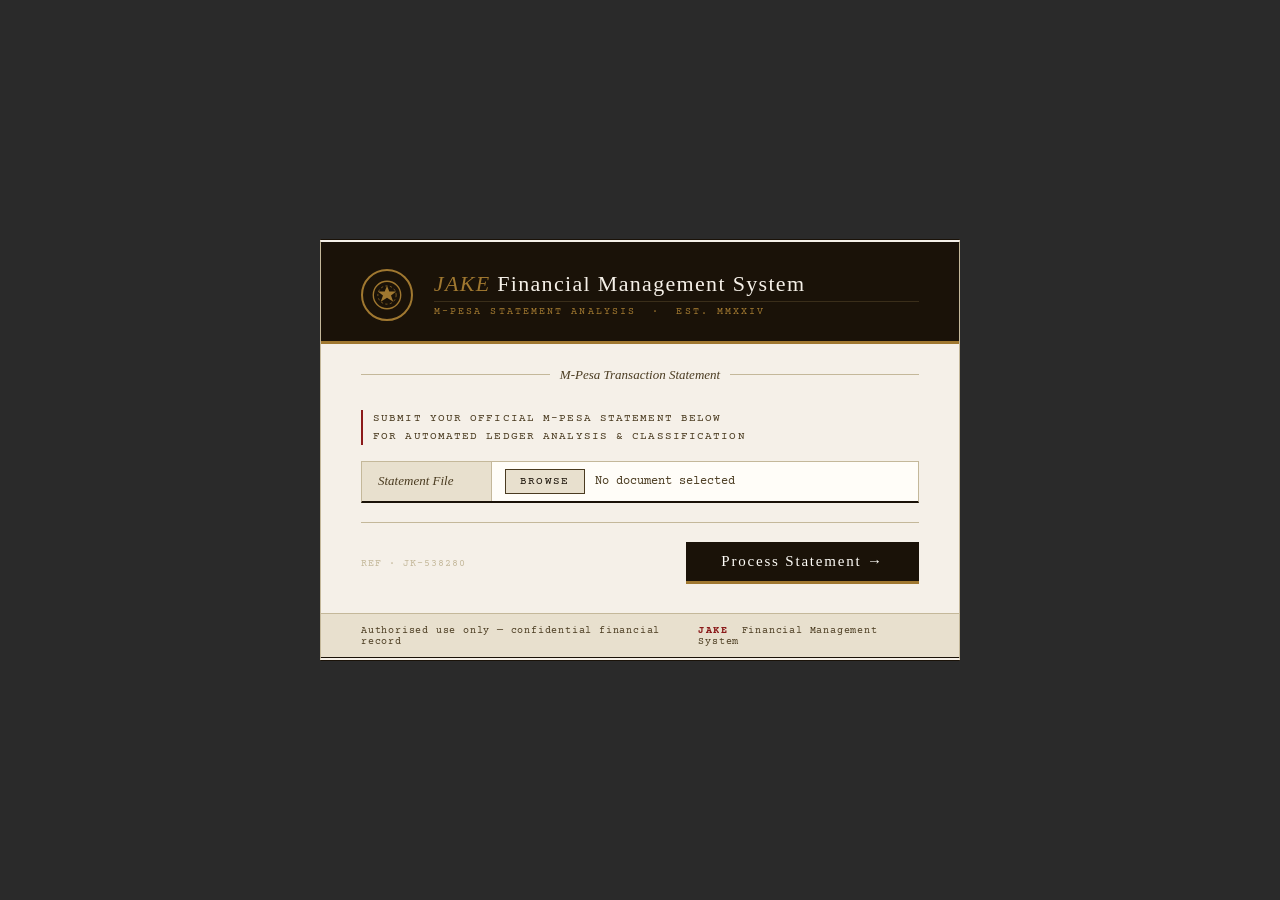
<file: mpesa_finance/personal_finance/templates/index.html>
﻿<!DOCTYPE html>
<html lang="en">
<head>
  <meta charset="UTF-8"/>
  <meta name="viewport" content="width=device-width, initial-scale=1.0"/>
  <title>JAKE Financial Management System</title>
  <link rel="preconnect" href="https://fonts.googleapis.com"/>
  <link rel="preconnect" href="https://fonts.gstatic.com" crossorigin/>
  <link href="https://fonts.googleapis.com/css2?family=IM+Fell+English:ital@0;1&family=Cormorant+Garamond:ital,wght@0,400;0,500;0,600;1,400&family=Courier+Prime&display=swap" rel="stylesheet"/>
  <style>
    :root {
      --ink: #1a1208;
      --ink-light: #4a3b20;
      --parchment: #f5f0e8;
      --parchment-dark: #e8e0ce;
      --rule: #c4b89a;
      --accent: #8b1a1a;
      --gold: #a07830;
    }
    * { box-sizing: border-box; margin: 0; padding: 0; }
    body {
      background: #2a2a2a;
      font-family: 'Cormorant Garamond', Georgia, serif;
      min-height: 100vh;
      display: flex;
      align-items: center;
      justify-content: center;
      padding: 2rem;
    }
    .page {
      background: var(--parchment);
      border: 1px solid var(--rule);
      border-top: 4px double var(--ink);
      border-bottom: 4px double var(--ink);
      width: 100%;
      max-width: 640px;
    }
    .letterhead {
      background: var(--ink);
      padding: 1.6rem 2.5rem 1.3rem;
      display: flex;
      align-items: center;
      gap: 1.3rem;
      border-bottom: 3px solid var(--gold);
    }
    .seal {
      width: 52px; height: 52px;
      border: 2px solid var(--gold);
      border-radius: 50%;
      display: flex; align-items: center; justify-content: center;
      flex-shrink: 0;
    }
    .seal svg { width: 32px; height: 32px; }
    .letterhead-text { flex: 1; }
    .letterhead-text h1 {
      font-family: 'IM Fell English', serif;
      color: #f5f0e8;
      font-size: 22px;
      font-weight: 400;
      letter-spacing: 0.06em;
      line-height: 1.1;
    }
    .letterhead-text h1 em {
      font-style: italic;
      color: var(--gold);
    }
    .letterhead-text .sub {
      font-family: 'Courier Prime', monospace;
      color: var(--gold);
      font-size: 9.5px;
      letter-spacing: 0.22em;
      text-transform: uppercase;
      margin-top: 5px;
      border-top: 1px solid #3a2e1a;
      padding-top: 5px;
    }
    .divider-rule {
      display: flex; align-items: center; gap: 10px;
      padding: 0 2.5rem; margin: 1.4rem 0 0;
    }
    .divider-rule span { height: 1px; flex: 1; background: var(--rule); }
    .divider-rule em {
      font-family: 'IM Fell English', serif;
      font-style: italic; font-size: 13px;
      color: var(--ink-light); white-space: nowrap;
    }
    .body-section { padding: 0.5rem 2.5rem 1.8rem; }
    .instruction {
      font-family: 'Courier Prime', monospace;
      font-size: 11px; color: var(--ink-light);
      letter-spacing: 0.1em; text-transform: uppercase;
      border-left: 2px solid var(--accent);
      padding-left: 10px; margin: 1.2rem 0 1rem;
      line-height: 1.6;
    }
    .field-row {
      display: flex; align-items: center;
      border: 1px solid var(--rule);
      border-bottom: 2px solid var(--ink);
      background: #fffdf8; margin-bottom: 1.2rem;
    }
    .field-label {
      background: var(--parchment-dark);
      border-right: 1px solid var(--rule);
      padding: 0.7rem 1rem;
      font-family: 'IM Fell English', serif;
      font-style: italic; font-size: 13px;
      color: var(--ink-light); white-space: nowrap; min-width: 130px;
    }
    .file-input-wrap {
      flex: 1; display: flex; align-items: center;
      padding: 0 0.8rem; gap: 10px;
    }
    input[type="file"] { display: none; }
    .choose-btn {
      font-family: 'Courier Prime', monospace;
      font-size: 11px; letter-spacing: 0.12em;
      text-transform: uppercase; color: var(--ink);
      border: 1px solid var(--ink-light);
      background: var(--parchment-dark);
      padding: 5px 14px; cursor: pointer; white-space: nowrap;
      transition: background 0.15s;
    }
    .choose-btn:hover { background: var(--rule); }
    .file-name {
      font-family: 'Courier Prime', monospace;
      font-size: 12px; color: var(--ink-light);
      flex: 1; overflow: hidden; text-overflow: ellipsis; white-space: nowrap;
    }
    .submit-row {
      display: flex; align-items: center; justify-content: space-between;
      border-top: 1px solid var(--rule); padding-top: 1.2rem; margin-top: 0.4rem;
    }
    .ref-number {
      font-family: 'Courier Prime', monospace;
      font-size: 10px; color: var(--rule); letter-spacing: 0.1em;
    }
    .process-btn {
      font-family: 'IM Fell English', serif;
      font-size: 15px; letter-spacing: 0.12em;
      color: #fffdf8; background: var(--ink);
      border: none; border-bottom: 3px solid var(--gold);
      padding: 0.7rem 2.2rem; cursor: pointer;
      position: relative; overflow: hidden; transition: background 0.2s;
    }
    .process-btn::before {
      content: ''; position: absolute; inset: 0;
      background: var(--accent); transform: scaleX(0);
      transform-origin: left; transition: transform 0.25s ease;
    }
    .process-btn:hover::before { transform: scaleX(1); }
    .process-btn span { position: relative; z-index: 1; }
    .footer-strip {
      background: var(--parchment-dark);
      border-top: 1px solid var(--rule);
      padding: 0.65rem 2.5rem;
      display: flex; justify-content: space-between; align-items: center;
    }
    .footer-strip p {
      font-family: 'Courier Prime', monospace;
      font-size: 10px; color: var(--ink-light); letter-spacing: 0.08em;
    }
    .footer-strip strong { color: var(--accent); letter-spacing: 0.14em; }
    .status-bar {
      display: none; align-items: center; gap: 8px;
      background: #f0ede3; border: 1px solid var(--rule);
      border-left: 3px solid var(--gold);
      padding: 0.6rem 1rem; margin-top: 0.8rem;
    }
    .status-bar p {
      font-family: 'Courier Prime', monospace;
      font-size: 11px; color: var(--ink-light); letter-spacing: 0.06em;
    }
    .dot {
      width: 6px; height: 6px; border-radius: 50%;
      background: var(--gold); flex-shrink: 0;
      animation: pulse 1.2s infinite;
    }
    @keyframes pulse { 0%,100%{opacity:1} 50%{opacity:0.3} }
  </style>
</head>
<body>

  <div class="page">
    <div class="letterhead">
      <div class="seal">
        <svg viewBox="0 0 28 28" fill="none" xmlns="http://www.w3.org/2000/svg">
          <circle cx="14" cy="14" r="12" stroke="#a07830" stroke-width="1.2"/>
          <circle cx="14" cy="14" r="8" stroke="#a07830" stroke-width="0.6" stroke-dasharray="2 2"/>
          <path d="M14 6 L16 11 L22 11 L17.5 14.5 L19.5 20 L14 16.5 L8.5 20 L10.5 14.5 L6 11 L12 11 Z" fill="#a07830"/>
        </svg>
      </div>
      <div class="letterhead-text">
        <h1><em>JAKE</em> Financial Management System</h1>
        <div class="sub">M-Pesa Statement Analysis &nbsp;&middot;&nbsp; Est. MMXXIV</div>
      </div>
    </div>

    <div class="divider-rule">
      <span></span>
      <em>M-Pesa Transaction Statement</em>
      <span></span>
    </div>

    <div class="body-section">
      <p class="instruction">Submit your official M-Pesa statement below<br>for automated ledger analysis &amp; classification</p>

      <!-- The form actually submits to Flask -->
      <form id="upload-form" action="/upload" method="POST" enctype="multipart/form-data">
        <div class="field-row">
          <div class="field-label">Statement File</div>
          <div class="file-input-wrap">
            <button type="button" class="choose-btn" onclick="document.getElementById('mpesa-file').click()">Browse</button>
            <input type="file" id="mpesa-file" name="file" accept=".csv,.xlsx,.xls,.xlsm" onchange="updateFileName(this)"/>
            <span class="file-name" id="file-display">No document selected</span>
          </div>
        </div>

        <div id="status-msg" class="status-bar">
          <div class="dot"></div>
          <p id="status-text">Processing statement — please stand by...</p>
        </div>

        <div class="submit-row">
          <span class="ref-number">REF · JK-<span id="ref-num">000000</span></span>
          <button type="submit" class="process-btn" onclick="handleProcess()">
            <span>Process Statement &#8594;</span>
          </button>
        </div>
      </form>
    </div>

    <div class="footer-strip">
      <p>Authorised use only &mdash; confidential financial record</p>
      <p><strong>JAKE</strong> &nbsp;Financial Management System</p>
    </div>
  </div>

  <script>
    document.getElementById('ref-num').textContent = Math.floor(100000 + Math.random() * 900000);

    function updateFileName(input) {
      const display = document.getElementById('file-display');
      display.textContent = input.files.length ? input.files[0].name : 'No document selected';
      document.getElementById('status-msg').style.display = 'none';
    }

    function handleProcess() {
      const file = document.getElementById('mpesa-file').files[0];
      const bar = document.getElementById('status-msg');
      const txt = document.getElementById('status-text');
      if (!file) {
        bar.style.borderLeftColor = '#8b1a1a';
        bar.style.display = 'flex';
        txt.textContent = 'No file selected — please choose a statement document first.';
        // Prevent form submission
        event.preventDefault();
        return;
      }
      bar.style.borderLeftColor = '#a07830';
      bar.style.display = 'flex';
      txt.textContent = 'Processing statement — please stand by...';
      // Let the form submit naturally now. (No event.preventDefault())
    }
  </script>

</body>
</html>
</file>
